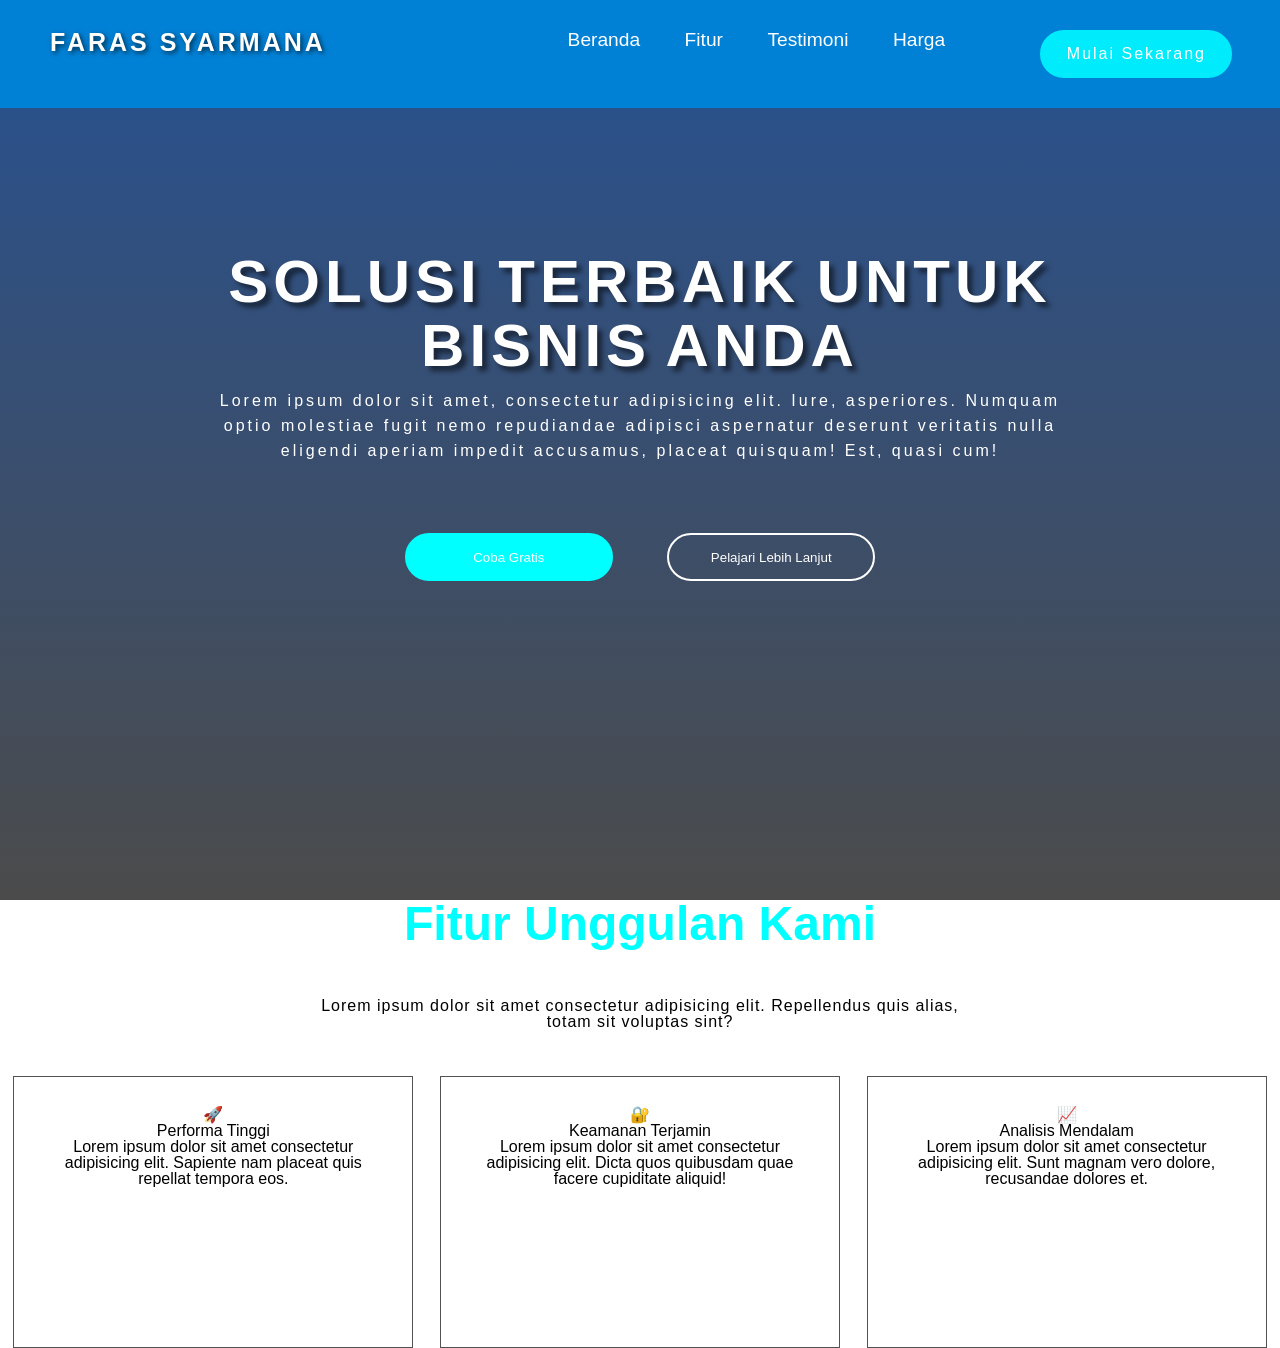
<file: index.html>
<!DOCTYPE html>
<html lang="en">
  <head>
    <meta charset="UTF-8" />
    <meta name="viewport" content="width=device-width, initial-scale=1.0" />
    <title>Document</title>
    <link rel="stylesheet" href="style.css">
    
  </head>
  <body>
    <header>
        <div class="navbar">
        <div class="logo"><h1>FARAS SYARMANA</h1></div>

      <div class="right">
        <div class="link">
          <ul>
                <li class="display"><a href="#">Beranda <span class="border-bottom"></span></a></li>
                <li class="display"><a href="#">Fitur <span class="border-bottom"></span></a></li>
                <li class="display"><a href="#">Testimoni <span class="border-bottom"></span></a></li>
                <li class="display"><a href="#">Harga <span class="border-bottom"></span></a></li>
          </ul>
        </div>

        <div class="button"><button><a href="#">Mulai Sekarang</a></button></div>
      </div>
      </div>
    </header>
    <section>
        <div class="background">
            <div class="isi-background">
                <h1>SOLUSI TERBAIK UNTUK BISNIS ANDA</h1>
                <p>Lorem ipsum dolor sit amet, consectetur adipisicing elit. Iure, asperiores. Numquam optio molestiae fugit nemo repudiandae adipisci aspernatur deserunt veritatis nulla eligendi aperiam impedit accusamus, placeat quisquam! Est, quasi cum!</p>
                <div class="tombol">
                    <button class="button1"><a href="#">Coba Gratis</a></button>
                    <button class="button2"><a href="#">Pelajari Lebih Lanjut</a></button>
                </div>
            </div>
        </div>
    </section>
    <content>
        <div class="header">
            <h1>Fitur Unggulan Kami</h1>
            <p>Lorem ipsum dolor sit amet consectetur adipisicing elit. Repellendus quis alias, totam sit voluptas sint?</p>
        </div>
        <div class="border-box">
            <div class="box">
                <i>🚀</i>
                <h1>Performa Tinggi</h1>
                <p>Lorem ipsum dolor sit amet consectetur adipisicing elit. Sapiente nam placeat quis repellat tempora eos.</p>
            </div>
            <div class="box">
                <i>🔐</i>
                <h1>Keamanan Terjamin</h1>
                <p>Lorem ipsum dolor sit amet consectetur adipisicing elit. Dicta quos quibusdam quae facere cupiditate aliquid!</p>
            </div>
            <div class="box">
                <i>📈</i>
                <h1>Analisis Mendalam</h1>
                <p>Lorem ipsum dolor sit amet consectetur adipisicing elit. Sunt magnam vero dolore, recusandae dolores et.</p>
            </div>
        </div>
    </content>
  </body>
</html>
</file>
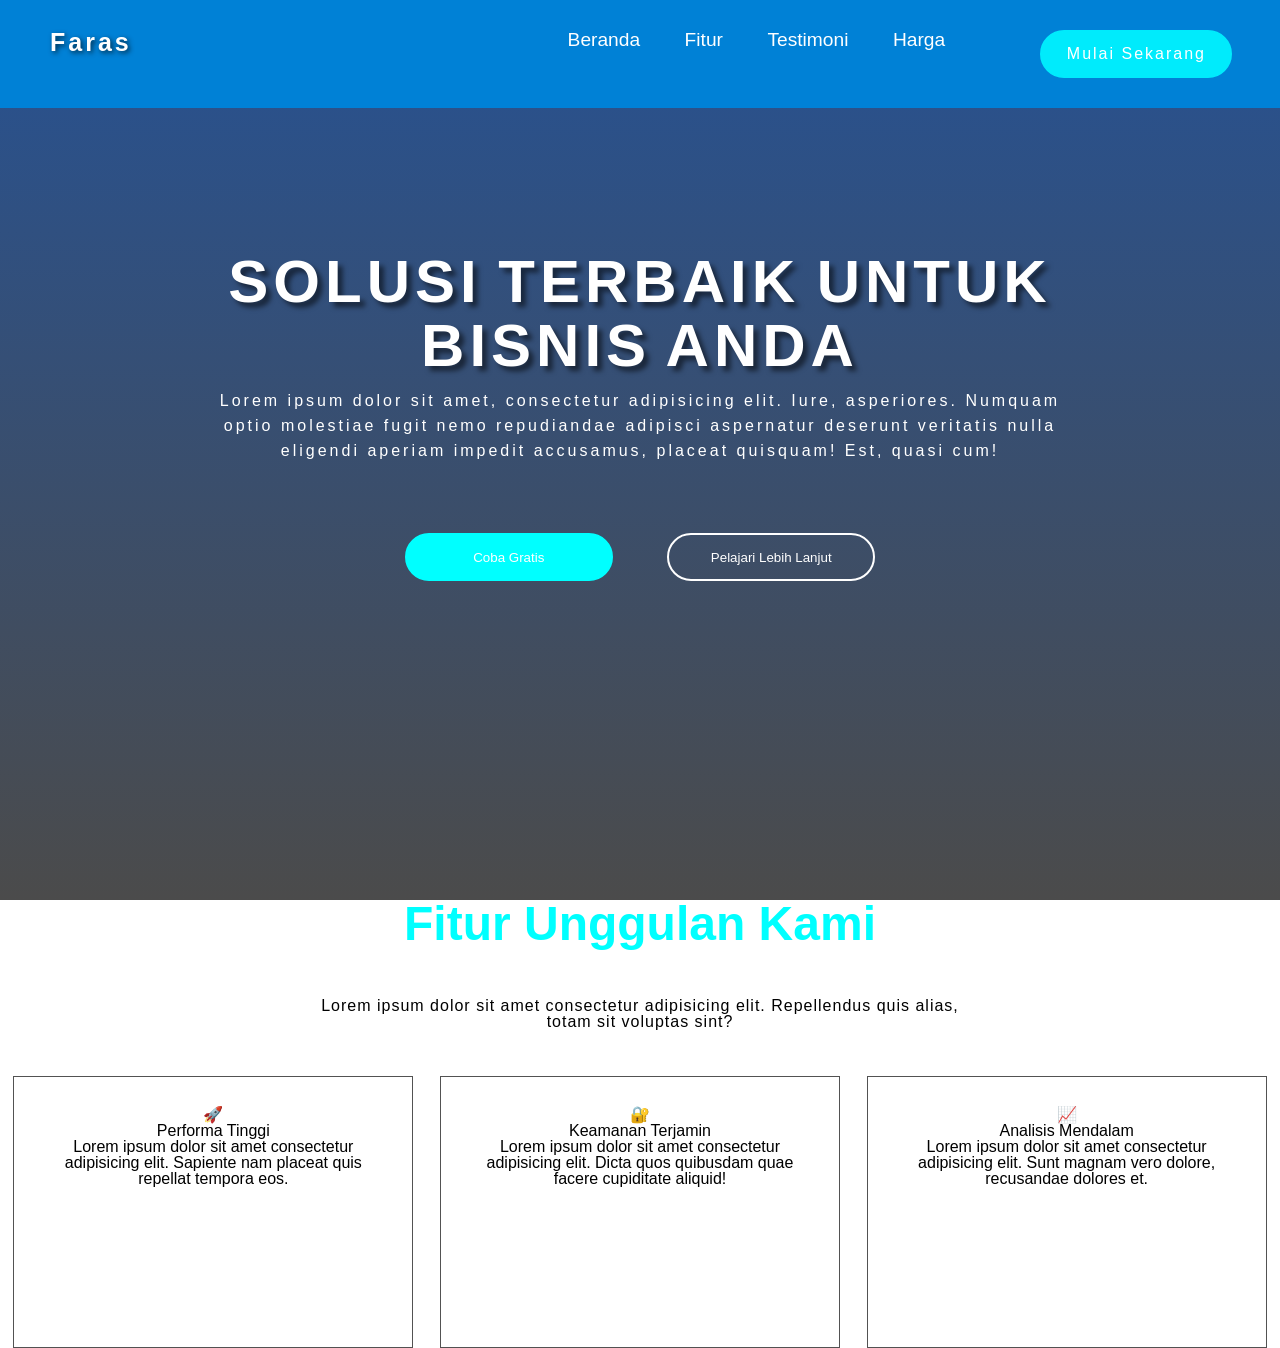
<file: landing-page.html>
<!DOCTYPE html>
<html lang="en">
  <head>
    <meta charset="UTF-8" />
    <meta name="viewport" content="width=device-width, initial-scale=1.0" />
    <title>Document</title>
    <link rel="stylesheet" href="landing-page.css">
    
  </head>
  <body>
    <header>
        <div class="navbar">
        <div class="logo"><h1>Faras</h1></div>

      <div class="right">
        <div class="link">
          <ul>
                <li class="display"><a href="#">Beranda <span class="border-bottom"></span></a></li>
                <li class="display"><a href="#">Fitur <span class="border-bottom"></span></a></li>
                <li class="display"><a href="#">Testimoni <span class="border-bottom"></span></a></li>
                <li class="display"><a href="#">Harga <span class="border-bottom"></span></a></li>
          </ul>
        </div>

        <div class="button"><button><a href="#">Mulai Sekarang</a></button></div>
      </div>
      </div>
    </header>
    <section>
        <div class="background">
            <div class="isi-background">
                <h1>SOLUSI TERBAIK UNTUK BISNIS ANDA</h1>
                <p>Lorem ipsum dolor sit amet, consectetur adipisicing elit. Iure, asperiores. Numquam optio molestiae fugit nemo repudiandae adipisci aspernatur deserunt veritatis nulla eligendi aperiam impedit accusamus, placeat quisquam! Est, quasi cum!</p>
                <div class="tombol">
                    <button class="button1"><a href="#">Coba Gratis</a></button>
                    <button class="button2"><a href="#">Pelajari Lebih Lanjut</a></button>
                </div>
            </div>
        </div>
    </section>
    <content>
        <div class="header">
            <h1>Fitur Unggulan Kami</h1>
            <p>Lorem ipsum dolor sit amet consectetur adipisicing elit. Repellendus quis alias, totam sit voluptas sint?</p>
        </div>
        <div class="border-box">
            <div class="box">
                <i>🚀</i>
                <h1>Performa Tinggi</h1>
                <p>Lorem ipsum dolor sit amet consectetur adipisicing elit. Sapiente nam placeat quis repellat tempora eos.</p>
            </div>
            <div class="box">
                <i>🔐</i>
                <h1>Keamanan Terjamin</h1>
                <p>Lorem ipsum dolor sit amet consectetur adipisicing elit. Dicta quos quibusdam quae facere cupiditate aliquid!</p>
            </div>
            <div class="box">
                <i>📈</i>
                <h1>Analisis Mendalam</h1>
                <p>Lorem ipsum dolor sit amet consectetur adipisicing elit. Sunt magnam vero dolore, recusandae dolores et.</p>
            </div>
        </div>
    </content>
  </body>
</html>
</file>
<file: style.css>
html, body, div, span, applet, object, iframe,
h1, h2, h3, h4, h5, h6, p, blockquote, pre,
a, abbr, acronym, address, big, cite, code,
del, dfn, em, img, ins, kbd, q, s, samp,
small, strike, strong, sub, sup, tt, var,
b, u, i, center,
dl, dt, dd, ol, ul, li,
fieldset, form, label, legend,
table, caption, tbody, tfoot, thead, tr, th, td,
article, aside, canvas, details, embed, 
figure, figcaption, footer, header, hgroup, 
menu, nav, output, ruby, section, summary,
time, mark, audio, video {
	margin: 0;
	padding: 0;
	border: 0;
	font-size: 100%;
	font: inherit;
	vertical-align: baseline;
}
/* HTML5 display-role reset for older browsers */
article, aside, details, figcaption, figure, 
footer, header, hgroup, menu, nav, section {
	display: block;
}
body {
	line-height: 1;
}
ol, ul {
	list-style: none;
}
blockquote, q {
	quotes: none;
}
blockquote:before, blockquote:after,
q:before, q:after {
	content: '';
	content: none;
}
table {
	border-collapse: collapse;
	border-spacing: 0;
}


        body{
            font-family: Arial, Helvetica, sans-serif;
        }

        .logo{
            font-weight: bolder;
            letter-spacing: 3px;
            font-size: 25px;
            text-shadow: 2px 2px 5px rgba(0, 0, 0, 0.678);
        }

        .navbar{
            display: flex;
            justify-content: space-between;
            background-color: rgb(0, 129, 214);
            color: white;
            padding: 30px 50px;
            position: fixed;
            z-index: 999999;
            width: 100%;
        }

        .right{
            display: flex;
            justify-content: space-around;
            width: 50rem;
            margin-right: 50px;
        }

        .navbar .right .link li{
            margin-left: 40px;
            display: inline-block;
        }

        .navbar .right .link li a{
            text-decoration: none;
            color: white;
            font-size: 1.2rem;
            position: relative;
            padding-bottom: 5px;
            
        }

        .border-bottom{
            position: absolute;
            width: 0;
            height: 2px;
            left: 50%;
            bottom: 0;
            background-color: rgb(0, 235, 252);
            transition: .3s;
        }

        .navbar .right .link li a:hover{
            color: rgb(0, 235, 252);
        }

        a:hover .border-bottom{
            width: 100%;
            left: 0;
            height: 2px;
            background-color: rgb(0, 235, 252);
        }

        .navbar .right .button a{
            text-decoration: none;
            color: white;
            font-size: larger;
            letter-spacing: 2px;
        }

        .navbar .right .button button{
            background-color: rgb(0, 235, 252);
            border: 2px solid rgb(0, 235, 252);
            width: 12rem;
            height: 3rem;
            border-radius: 25px;
            position: relative;
        }

        .navbar .right .button button:hover{
            top: -4px;
            box-shadow: 2px 2px 5px rgba(0, 0, 0, 0.678);
        }

        /* styling section */
        .background{
            height: 100vh;
            background: linear-gradient(rgba(14, 62, 134, 0.897), rgba(0, 0, 0, 0.705)), url(https://images.unsplash.com/photo-1499951360447-b19be8fe80f5?ixlib=rb-1.2.1&auto=format&fit=crop&w=1350&q=80) no-repeat center center/cover;
        }

        .background .isi-background {
            position: relative;
            margin: auto;
            text-align: center;
            /* z-index: 99; */
            top: 250px;
            width: 55rem;
        }

        .background .isi-background h1{
            color: white;
            font-size: 60px;
            font-weight: 900;
            letter-spacing: 5px;
            word-spacing: -5px;
            line-height: 4rem;
            text-shadow: 5px 5px 5px rgba(0, 0, 0, 0.521);
        }

        .background .isi-background p{
            color: white;
            margin-top: 10px;
            letter-spacing: 3px;
            line-height: 25px;
        }

        .tombol button{
            width: 13rem;
            height: 3rem;
            margin: 70px 25px;
            border-radius: 25px;
            position: relative;
        }

        .tombol .button1:hover{
            background-color: rgba(255, 255, 255, 0);
            box-shadow: 0px 0px 5px rgba(0, 255, 255);
        }

        .tombol .button1:hover a{
            color: aqua;
        }

        .tombol .button1:active{
            background-color: rgba(255, 255, 255, 0);
            box-shadow: 0px 0px 5px aqua;
            top: -4px;
        }

        .tombol .button2:hover{
            background-color: rgba(255, 255, 255, 0);
            box-shadow: 0px 0px 5px rgba(0, 255, 255);
        }

        .tombol .button2:hover a{
            color: aqua;
        }

        .tombol .button2:active{
            background-color: rgba(255, 255, 255, 0);
            box-shadow: 0px 0px 5px aqua;
            top: -4px;
        }


        .tombol button a{
            color: white;
            text-decoration: none;
        }

        .tombol .button1{
            border: 2px solid black;
            background-color: aqua;
            border: 2px solid aqua;
        }

        .tombol .button2{
            border: 2px solid white;
            background-color: rgba(0, 0, 0, 0);
        }


        /* STYLING CONTENT */
        .content{
            height: 100vh;
            width: 100%;
            padding-top: 50px;
        }

        .header{
            /* border: 2px solid black; */
            width: 40rem;
            height: 6rem;
            text-align: center;
            margin: auto;
        }

        .header h1{
            color: aqua;
            font-size: 3rem;
            font-weight: 700;
        }

        .header p{
            margin-top: 50px;
            text-align: 10px;
            letter-spacing: 1px;
        }

        .border-box{
            margin-top: 80px;
            display: flex;
            text-align: center;
            justify-content: space-around;
        }

        .border-box .box{
            width: 25rem;
            height: 17rem;
            padding: 30px;
            box-sizing: border-box;
            border: 1px solid rgba(0, 0, 0, 0.678);
        }
</file>
<file: landing-page.css>
html, body, div, span, applet, object, iframe,
h1, h2, h3, h4, h5, h6, p, blockquote, pre,
a, abbr, acronym, address, big, cite, code,
del, dfn, em, img, ins, kbd, q, s, samp,
small, strike, strong, sub, sup, tt, var,
b, u, i, center,
dl, dt, dd, ol, ul, li,
fieldset, form, label, legend,
table, caption, tbody, tfoot, thead, tr, th, td,
article, aside, canvas, details, embed, 
figure, figcaption, footer, header, hgroup, 
menu, nav, output, ruby, section, summary,
time, mark, audio, video {
	margin: 0;
	padding: 0;
	border: 0;
	font-size: 100%;
	font: inherit;
	vertical-align: baseline;
}
/* HTML5 display-role reset for older browsers */
article, aside, details, figcaption, figure, 
footer, header, hgroup, menu, nav, section {
	display: block;
}
body {
	line-height: 1;
}
ol, ul {
	list-style: none;
}
blockquote, q {
	quotes: none;
}
blockquote:before, blockquote:after,
q:before, q:after {
	content: '';
	content: none;
}
table {
	border-collapse: collapse;
	border-spacing: 0;
}


        body{
            font-family: Arial, Helvetica, sans-serif;
        }

        .logo{
            font-weight: bolder;
            letter-spacing: 3px;
            font-size: 25px;
            text-shadow: 2px 2px 5px rgba(0, 0, 0, 0.678);
        }

        .navbar{
            display: flex;
            justify-content: space-between;
            background-color: rgb(0, 129, 214);
            color: white;
            padding: 30px 50px;
            position: fixed;
            z-index: 999999;
            width: 100%;
        }

        .right{
            display: flex;
            justify-content: space-around;
            width: 50rem;
            margin-right: 50px;
        }

        .navbar .right .link li{
            margin-left: 40px;
            display: inline-block;
        }

        .navbar .right .link li a{
            text-decoration: none;
            color: white;
            font-size: 1.2rem;
            position: relative;
            padding-bottom: 5px;
            
        }

        .border-bottom{
            position: absolute;
            width: 0;
            height: 2px;
            left: 50%;
            bottom: 0;
            background-color: rgb(0, 235, 252);
            transition: .3s;
        }

        .navbar .right .link li a:hover{
            color: rgb(0, 235, 252);
        }

        a:hover .border-bottom{
            width: 100%;
            left: 0;
            height: 2px;
            background-color: rgb(0, 235, 252);
        }

        .navbar .right .button a{
            text-decoration: none;
            color: white;
            font-size: larger;
            letter-spacing: 2px;
        }

        .navbar .right .button button{
            background-color: rgb(0, 235, 252);
            border: 2px solid rgb(0, 235, 252);
            width: 12rem;
            height: 3rem;
            border-radius: 25px;
            position: relative;
        }

        .navbar .right .button button:hover{
            top: -4px;
            box-shadow: 2px 2px 5px rgba(0, 0, 0, 0.678);
        }

        /* styling section */
        .background{
            height: 100vh;
            background: linear-gradient(rgba(14, 62, 134, 0.897), rgba(0, 0, 0, 0.705)), url(https://images.unsplash.com/photo-1499951360447-b19be8fe80f5?ixlib=rb-1.2.1&auto=format&fit=crop&w=1350&q=80) no-repeat center center/cover;
        }

        .background .isi-background {
            position: relative;
            margin: auto;
            text-align: center;
            /* z-index: 99; */
            top: 250px;
            width: 55rem;
        }

        .background .isi-background h1{
            color: white;
            font-size: 60px;
            font-weight: 900;
            letter-spacing: 5px;
            word-spacing: -5px;
            line-height: 4rem;
            text-shadow: 5px 5px 5px rgba(0, 0, 0, 0.521);
        }

        .background .isi-background p{
            color: white;
            margin-top: 10px;
            letter-spacing: 3px;
            line-height: 25px;
        }

        .tombol button{
            width: 13rem;
            height: 3rem;
            margin: 70px 25px;
            border-radius: 25px;
            position: relative;
        }

        .tombol .button1:hover{
            background-color: rgba(255, 255, 255, 0);
            box-shadow: 0px 0px 5px rgba(0, 255, 255);
        }

        .tombol .button1:hover a{
            color: aqua;
        }

        .tombol .button1:active{
            background-color: rgba(255, 255, 255, 0);
            box-shadow: 0px 0px 5px aqua;
            top: -4px;
        }

        .tombol .button2:hover{
            background-color: rgba(255, 255, 255, 0);
            box-shadow: 0px 0px 5px rgba(0, 255, 255);
        }

        .tombol .button2:hover a{
            color: aqua;
        }

        .tombol .button2:active{
            background-color: rgba(255, 255, 255, 0);
            box-shadow: 0px 0px 5px aqua;
            top: -4px;
        }


        .tombol button a{
            color: white;
            text-decoration: none;
        }

        .tombol .button1{
            border: 2px solid black;
            background-color: aqua;
            border: 2px solid aqua;
        }

        .tombol .button2{
            border: 2px solid white;
            background-color: rgba(0, 0, 0, 0);
        }


        /* STYLING CONTENT */
        .content{
            height: 100vh;
            width: 100%;
            padding-top: 50px;
        }

        .header{
            /* border: 2px solid black; */
            width: 40rem;
            height: 6rem;
            text-align: center;
            margin: auto;
        }

        .header h1{
            color: aqua;
            font-size: 3rem;
            font-weight: 700;
        }

        .header p{
            margin-top: 50px;
            text-align: 10px;
            letter-spacing: 1px;
        }

        .border-box{
            margin-top: 80px;
            display: flex;
            text-align: center;
            justify-content: space-around;
        }

        .border-box .box{
            width: 25rem;
            height: 17rem;
            padding: 30px;
            box-sizing: border-box;
            border: 1px solid rgba(0, 0, 0, 0.678);
        }
</file>
